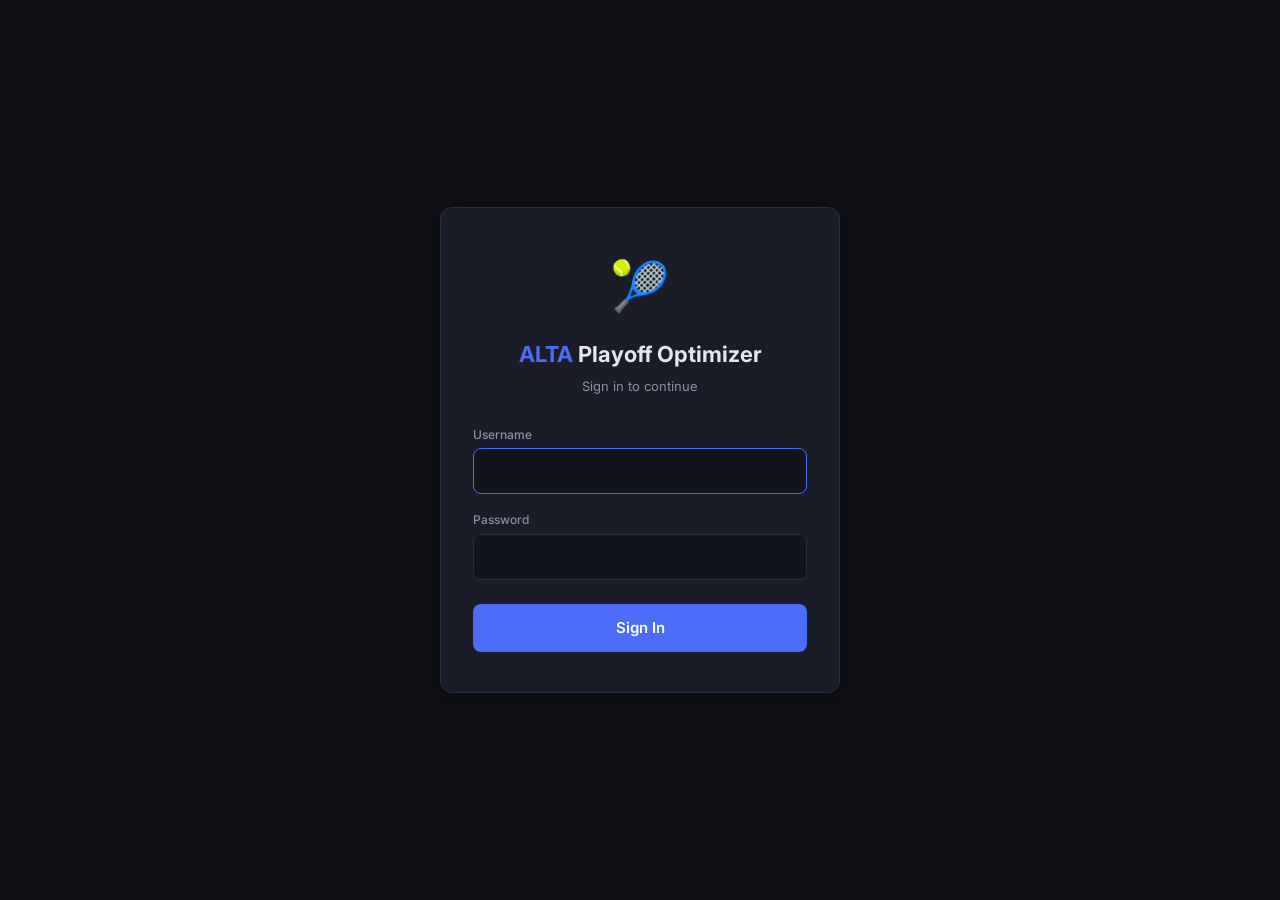
<file: docs/index.html>
<!DOCTYPE html>
<html lang="en">
<head>
  <meta charset="UTF-8">
  <meta name="viewport" content="width=device-width, initial-scale=1.0, viewport-fit=cover">
  <title>ALTA Playoff Optimizer</title>
  <link rel="preconnect" href="https://fonts.googleapis.com">
  <link href="https://fonts.googleapis.com/css2?family=Inter:wght@400;500;600;700;800&family=JetBrains+Mono:wght@400;600;700;800&display=swap" rel="stylesheet">
  <link rel="stylesheet" href="static/styles.css">
</head>
<body>

  <!-- ── Login Overlay ── -->
  <div class="login-overlay" id="login-overlay">
    <div class="login-card">
      <div class="login-logo">🎾</div>
      <div class="login-title"><span>ALTA</span> Playoff Optimizer</div>
      <div class="login-sub">Sign in to continue</div>
      <div class="login-error" id="login-error">Invalid username or password.</div>
      <form onsubmit="return handleLogin(event)">
        <div class="form-group">
          <label for="login-username">Username</label>
          <input type="text" id="login-username" autocomplete="username" required autofocus>
        </div>
        <div class="form-group">
          <label for="login-password">Password</label>
          <input type="password" id="login-password" autocomplete="current-password" required>
        </div>
        <button type="submit" class="login-btn">Sign In</button>
      </form>
    </div>
  </div>

  <!-- ── App Container (hidden until login) ── -->
  <div class="app-container hidden" id="app-container">

  <!-- ── Header ── -->
  <header class="header">
    <div class="header-left">
      <span class="header-logo">🎾</span>
      <div>
        <h1><span>ALTA</span> Playoff Optimizer</h1>
        <div class="header-sub">
          <span id="team-name">Loading...</span> · <span id="team-league"></span>
        </div>
      </div>
    </div>
    <div class="header-stats">
      <div class="stat-box">
        <div class="stat-value" id="team-rank">—</div>
        <div class="stat-label">Rank</div>
      </div>
      <div class="stat-box">
        <div class="stat-value" id="team-record">—</div>
        <div class="stat-label">Record</div>
      </div>
      <div class="stat-box">
        <div class="stat-value" id="team-roster-size">—</div>
        <div class="stat-label">Players</div>
      </div>
      <button class="btn btn-secondary btn-sm" onclick="handleLogout()">Logout</button>
    </div>
  </header>

  <!-- ── Navigation ── -->
  <nav class="nav">
    <button class="nav-btn active" data-panel="generate" onclick="switchPanel('generate')">
      <span class="icon">⚡</span>Generate
    </button>
    <button class="nav-btn" data-panel="roster" onclick="switchPanel('roster')">
      <span class="icon">👥</span>Roster & Elo
    </button>
    <button class="nav-btn" data-panel="availability" onclick="switchPanel('availability'); loadAvailability()">
      <span class="icon">✓</span>Availability
    </button>
    <button class="nav-btn" data-panel="whatif" onclick="switchPanel('whatif'); loadWhatIf()">
      <span class="icon">🔮</span>What-If
    </button>
    <button class="nav-btn" data-panel="help" onclick="switchPanel('help'); openChat()">
      <span class="icon">💡</span>Ask / Help
    </button>
  </nav>

  <!-- ── Main Content ── -->
  <main class="main">

    <!-- Generate Panel -->
    <div id="panel-generate" class="panel active">
      <div class="card">
        <div class="card-header">
          <h2>⚡ Generate Optimal Lineup</h2>
        </div>
        <div class="form-row" style="margin-bottom:16px">
          <div class="form-group">
            <label>Mode</label>
            <select id="sel-mode">
              <option value="balanced" selected>Balanced — maximize expected wins</option>
              <option value="aggressive">Aggressive — upset potential</option>
              <option value="conservative">Conservative — protect the lead</option>
            </select>
          </div>
          <div class="form-group">
            <label>Show Top</label>
            <select id="sel-topn">
              <option value="1">1</option>
              <option value="2">2</option>
              <option value="3" selected>3</option>
              <option value="5">5</option>
            </select>
          </div>
          <button class="btn btn-primary" id="btn-generate" onclick="generateLineup()">
            🎾 Generate Lineup
          </button>
        </div>
        <p style="font-size:12px;color:var(--text-muted)">
          Uses Elo-based performance model with line-adjusted ratings, chemistry bonuses,
          and ALTA legality constraints (ascending checkers, 2/3 eligibility rule).
        </p>
      </div>

      <div id="lineup-results"></div>
    </div>

    <!-- Roster Panel -->
    <div id="panel-roster" class="panel">
      <div class="card">
        <div class="card-header">
          <h2>👥 Roster & Elo Ratings</h2>
        </div>
        <p style="font-size:12px;color:var(--text-dim);margin-bottom:12px">
          Line-adjusted Elo ratings · K=40 · Higher = stronger · ±RD = uncertainty
        </p>
        <div class="table-wrap">
          <table>
            <thead>
              <tr>
                <th>#</th>
                <th>Player</th>
                <th>Elo</th>
                <th>±RD</th>
                <th>Value</th>
                <th>Win%</th>
                <th>Matches</th>
                <th>Confidence</th>
                <th>Eligible Lines</th>
              </tr>
            </thead>
            <tbody id="roster-body">
              <tr><td colspan="9"><div class="loading-overlay"><span class="spinner"></span> Click to load roster</div></td></tr>
            </tbody>
          </table>
        </div>
      </div>
    </div>

    <!-- Availability Panel -->
    <div id="panel-availability" class="panel">
      <div class="card">
        <div class="card-header">
          <h2>✓ Player Availability</h2>
          <span style="font-size:13px;color:var(--text-dim)" id="avail-count"></span>
        </div>
        <p style="font-size:12px;color:var(--text-dim);margin-bottom:16px">
          Click a player to toggle availability. Unavailable players won't be included in lineup generation.
        </p>
        <div class="btn-group" style="margin-bottom:16px">
          <button class="btn btn-secondary btn-sm" onclick="resetAvailability()">↺ Reset All Available</button>
        </div>
        <div class="avail-grid" id="avail-grid"></div>
      </div>
    </div>

    <!-- What-If Panel -->
    <div id="panel-whatif" class="panel">
      <div class="card">
        <div class="card-header">
          <h2>🔮 What-If Scenario</h2>
        </div>
        <p style="font-size:12px;color:var(--text-dim);margin-bottom:16px">
          Check the players to REMOVE from the scenario, then compare against your baseline.
          Shows the impact on team win probability.
        </p>
        <h3>Remove players from scenario:</h3>
        <div class="avail-grid" id="whatif-players" style="margin-bottom:16px"></div>
        <button class="btn btn-primary" id="btn-whatif" onclick="runWhatIf()">
          ⚡ Run Scenario
        </button>
      </div>
      <div id="whatif-results"></div>
    </div>

    <!-- Help Panel -->
    <div id="panel-help" class="panel">
      <div class="card" style="text-align:center;padding:60px 24px">
        <h2 style="margin-bottom:12px">💡 Ask a Question</h2>
        <p style="color:var(--text-dim);margin-bottom:24px">Use the chat button in the bottom-right corner to ask about ALTA rules, strategy, Elo ratings, or anything else.</p>
        <button class="btn btn-primary" onclick="openChat()">💬 Open Chat</button>
      </div>
    </div>

  </main>

  <!-- ── Floating Chat Widget ── -->
  <button class="chat-fab" id="chat-fab" onclick="toggleChat()" title="Ask a question">
    <span class="chat-fab-icon" id="chat-fab-icon">💬</span>
    <span class="chat-fab-badge" id="chat-fab-badge" style="display:none"></span>
  </button>

  <div class="chat-widget" id="chat-widget">
    <div class="chat-widget-header">
      <div class="chat-widget-title">
        <span>🎾</span> ALTA Assistant
      </div>
      <button class="chat-widget-close" onclick="toggleChat()">✕</button>
    </div>
    <div class="chat-widget-messages" id="chat-messages"></div>
    <div class="chat-widget-input">
      <input type="text" id="chat-input"
             placeholder="Ask about rules, strategy, Elo..."
             onkeydown="if(event.key==='Enter')chatSend()">
      <button class="chat-send-btn" id="btn-ask" onclick="chatSend()">
        <svg width="20" height="20" viewBox="0 0 24 24" fill="none" stroke="currentColor" stroke-width="2">
          <path d="M22 2L11 13M22 2L15 22L11 13M22 2L2 9L11 13"/>
        </svg>
      </button>
    </div>
  </div> <!-- /chat-widget -->

  </div> <!-- /app-container -->

  <script src="static/optimizer.js"></script>
  <script src="static/app.js"></script>
</body>
</html>
</file>
<file: docs/static/styles.css>
/* ALTA Playoff Optimizer — Dark Theme */

:root {
  --bg: #0f1117;
  --bg-card: #1a1d27;
  --bg-card-hover: #22263a;
  --bg-input: #12141c;
  --border: #2a2e3d;
  --border-focus: #4a6cf7;
  --text: #e4e6ed;
  --text-dim: #8b8fa3;
  --text-muted: #555a6e;
  --accent: #4a6cf7;
  --accent-glow: rgba(74, 108, 247, 0.15);
  --green: #34d399;
  --green-dim: rgba(52, 211, 153, 0.12);
  --red: #f87171;
  --red-dim: rgba(248, 113, 113, 0.12);
  --yellow: #fbbf24;
  --yellow-dim: rgba(251, 191, 36, 0.12);
  --orange: #fb923c;
  --radius: 12px;
  --radius-sm: 8px;
  --shadow: 0 4px 24px rgba(0, 0, 0, 0.3);
  --font: 'Inter', -apple-system, BlinkMacSystemFont, 'Segoe UI', sans-serif;
  --mono: 'JetBrains Mono', 'Fira Code', 'Cascadia Code', monospace;
}

* { margin: 0; padding: 0; box-sizing: border-box; }

body {
  font-family: var(--font);
  background: var(--bg);
  color: var(--text);
  line-height: 1.6;
  min-height: 100vh;
}

/* ── Header ── */
.header {
  background: linear-gradient(135deg, #1a1d27 0%, #1f2340 100%);
  border-bottom: 1px solid var(--border);
  padding: 24px 32px;
  display: flex;
  align-items: center;
  justify-content: space-between;
}

.header-left {
  display: flex;
  align-items: center;
  gap: 16px;
}

.header-logo {
  font-size: 28px;
}

.header h1 {
  font-size: 22px;
  font-weight: 700;
  letter-spacing: -0.5px;
}

.header h1 span {
  color: var(--accent);
}

.header-sub {
  color: var(--text-dim);
  font-size: 13px;
  margin-top: 2px;
}

.header-stats {
  display: flex;
  gap: 24px;
}

.stat-box {
  text-align: center;
}

.stat-value {
  font-size: 22px;
  font-weight: 700;
  color: var(--green);
}

.stat-label {
  font-size: 11px;
  color: var(--text-dim);
  text-transform: uppercase;
  letter-spacing: 1px;
}

/* ── Navigation ── */
.nav {
  display: flex;
  background: var(--bg-card);
  border-bottom: 1px solid var(--border);
  padding: 0 32px;
  gap: 0;
  overflow-x: auto;
}

.nav-btn {
  padding: 14px 20px;
  background: none;
  border: none;
  color: var(--text-dim);
  font-size: 14px;
  font-weight: 500;
  cursor: pointer;
  border-bottom: 2px solid transparent;
  transition: all 0.2s;
  white-space: nowrap;
  font-family: var(--font);
}

.nav-btn:hover {
  color: var(--text);
  background: var(--accent-glow);
}

.nav-btn.active {
  color: var(--accent);
  border-bottom-color: var(--accent);
}

.nav-btn .icon { margin-right: 6px; }

/* ── Main Layout ── */
.main {
  max-width: 1200px;
  margin: 0 auto;
  padding: 24px 32px;
}

.panel { display: none; }
.panel.active { display: block; }

/* ── Cards ── */
.card {
  background: var(--bg-card);
  border: 1px solid var(--border);
  border-radius: var(--radius);
  padding: 24px;
  margin-bottom: 20px;
  box-shadow: var(--shadow);
}

.card-header {
  display: flex;
  align-items: center;
  justify-content: space-between;
  margin-bottom: 16px;
}

.card h2 {
  font-size: 16px;
  font-weight: 600;
  display: flex;
  align-items: center;
  gap: 8px;
}

.card h3 {
  font-size: 14px;
  font-weight: 600;
  margin-bottom: 12px;
  color: var(--text-dim);
}

/* ── Tables ── */
.table-wrap {
  overflow-x: auto;
}

table {
  width: 100%;
  border-collapse: collapse;
  font-size: 13px;
}

th {
  text-align: left;
  padding: 10px 12px;
  color: var(--text-dim);
  font-weight: 600;
  font-size: 11px;
  text-transform: uppercase;
  letter-spacing: 0.8px;
  border-bottom: 1px solid var(--border);
  white-space: nowrap;
}

td {
  padding: 10px 12px;
  border-bottom: 1px solid rgba(42, 46, 61, 0.5);
  white-space: nowrap;
}

tr:hover td {
  background: var(--bg-card-hover);
}

.num { text-align: right; font-family: var(--mono); font-size: 13px; }

/* ── Buttons ── */
.btn {
  padding: 10px 20px;
  border-radius: var(--radius-sm);
  border: none;
  font-size: 14px;
  font-weight: 600;
  cursor: pointer;
  transition: all 0.2s;
  font-family: var(--font);
  display: inline-flex;
  align-items: center;
  gap: 6px;
}

.btn-primary {
  background: var(--accent);
  color: white;
}

.btn-primary:hover {
  background: #3b5de7;
  box-shadow: 0 0 20px var(--accent-glow);
}

.btn-primary:disabled {
  opacity: 0.5;
  cursor: not-allowed;
}

.btn-secondary {
  background: var(--bg-input);
  color: var(--text);
  border: 1px solid var(--border);
}

.btn-secondary:hover { border-color: var(--accent); }

.btn-sm { padding: 6px 12px; font-size: 12px; }

.btn-group { display: flex; gap: 8px; flex-wrap: wrap; }

/* ── Form Controls ── */
select, input[type="text"], input[type="number"] {
  padding: 8px 12px;
  background: var(--bg-input);
  border: 1px solid var(--border);
  border-radius: var(--radius-sm);
  color: var(--text);
  font-size: 14px;
  font-family: var(--font);
  outline: none;
  transition: border-color 0.2s;
}

select:focus, input:focus {
  border-color: var(--border-focus);
}

label {
  display: block;
  font-size: 12px;
  color: var(--text-dim);
  margin-bottom: 4px;
  font-weight: 500;
}

.form-row {
  display: flex;
  gap: 16px;
  align-items: flex-end;
  flex-wrap: wrap;
}

.form-group { display: flex; flex-direction: column; }

/* ── Lineup Cards ── */
.lineup-card {
  background: var(--bg-card);
  border: 1px solid var(--border);
  border-radius: var(--radius);
  overflow: hidden;
  margin-bottom: 20px;
}

.lineup-header {
  display: flex;
  justify-content: space-between;
  align-items: center;
  padding: 16px 20px;
  background: linear-gradient(135deg, rgba(74, 108, 247, 0.08), rgba(52, 211, 153, 0.05));
  border-bottom: 1px solid var(--border);
}

.lineup-rank {
  font-size: 20px;
  font-weight: 700;
}

.lineup-win {
  font-size: 28px;
  font-weight: 800;
  color: var(--green);
  font-family: var(--mono);
}

.lineup-win-label {
  font-size: 11px;
  color: var(--text-dim);
  text-transform: uppercase;
}

.lineup-body { padding: 16px 20px; }

.line-row {
  display: grid;
  grid-template-columns: 40px 1fr 1fr 80px 70px;
  align-items: center;
  padding: 10px 0;
  border-bottom: 1px solid rgba(42, 46, 61, 0.4);
  gap: 8px;
}

.line-row:last-child { border-bottom: none; }

.line-num {
  font-size: 13px;
  font-weight: 700;
  color: var(--accent);
  font-family: var(--mono);
}

.line-player {
  font-size: 13px;
}

.line-checker {
  font-size: 12px;
  color: var(--text-dim);
  font-family: var(--mono);
  text-align: right;
}

.line-winprob {
  font-family: var(--mono);
  font-size: 14px;
  font-weight: 700;
  text-align: right;
}

.wp-high { color: var(--green); }
.wp-mid { color: var(--yellow); }
.wp-low { color: var(--red); }

/* ── Explanation Panel ── */
.explain-toggle {
  padding: 10px 20px;
  border-top: 1px solid var(--border);
  cursor: pointer;
  color: var(--accent);
  font-size: 13px;
  font-weight: 500;
  display: flex;
  align-items: center;
  gap: 6px;
}

.explain-toggle:hover { background: var(--accent-glow); }

.explain-content {
  display: none;
  padding: 16px 20px;
  border-top: 1px solid var(--border);
  background: rgba(0, 0, 0, 0.15);
  font-family: var(--mono);
  font-size: 12px;
  line-height: 1.8;
  white-space: pre-wrap;
  color: var(--text-dim);
  max-height: 500px;
  overflow-y: auto;
}

.explain-content.open { display: block; }

/* ── Floating Chat Widget ── */
.chat-fab {
  position: fixed;
  bottom: 24px;
  right: 24px;
  width: 60px;
  height: 60px;
  border-radius: 50%;
  background: var(--accent);
  border: none;
  cursor: pointer;
  box-shadow: 0 4px 20px rgba(74, 108, 247, 0.4);
  display: flex;
  align-items: center;
  justify-content: center;
  transition: all 0.3s;
  z-index: 1000;
}

.chat-fab:hover {
  transform: scale(1.1);
  box-shadow: 0 6px 30px rgba(74, 108, 247, 0.6);
}

.chat-fab-icon {
  font-size: 26px;
  line-height: 1;
}

.chat-fab-badge {
  position: absolute;
  top: -2px;
  right: -2px;
  width: 18px;
  height: 18px;
  border-radius: 50%;
  background: var(--red);
  color: white;
  font-size: 10px;
  font-weight: 700;
  display: flex;
  align-items: center;
  justify-content: center;
}

.chat-widget {
  position: fixed;
  bottom: 96px;
  right: 24px;
  width: 380px;
  max-height: 520px;
  background: var(--bg-card);
  border: 1px solid var(--border);
  border-radius: 16px;
  box-shadow: 0 12px 48px rgba(0, 0, 0, 0.5);
  display: none;
  flex-direction: column;
  z-index: 1001;
  overflow: hidden;
  animation: chatSlideUp 0.3s ease;
}

.chat-widget.open {
  display: flex;
}

@keyframes chatSlideUp {
  from { opacity: 0; transform: translateY(20px); }
  to   { opacity: 1; transform: translateY(0); }
}

.chat-widget-header {
  display: flex;
  align-items: center;
  justify-content: space-between;
  padding: 16px 20px;
  background: linear-gradient(135deg, var(--accent), #3b5de7);
  color: white;
}

.chat-widget-title {
  font-size: 15px;
  font-weight: 700;
  display: flex;
  align-items: center;
  gap: 8px;
}

.chat-widget-close {
  background: rgba(255,255,255,0.2);
  border: none;
  color: white;
  width: 28px;
  height: 28px;
  border-radius: 50%;
  cursor: pointer;
  font-size: 14px;
  display: flex;
  align-items: center;
  justify-content: center;
  transition: background 0.2s;
}

.chat-widget-close:hover {
  background: rgba(255,255,255,0.35);
}

.chat-widget-messages {
  flex: 1;
  overflow-y: auto;
  padding: 16px;
  max-height: 360px;
  min-height: 200px;
}

.chat-widget-input {
  display: flex;
  gap: 8px;
  padding: 12px 16px;
  border-top: 1px solid var(--border);
  background: var(--bg-input);
}

.chat-widget-input input {
  flex: 1;
  padding: 10px 14px !important;
  font-size: 14px !important;
  border-radius: 20px !important;
  border: 1px solid var(--border) !important;
  background: var(--bg-card) !important;
}

.chat-widget-input input:focus {
  border-color: var(--accent) !important;
}

.chat-send-btn {
  width: 40px;
  height: 40px;
  border-radius: 50%;
  background: var(--accent);
  border: none;
  color: white;
  cursor: pointer;
  display: flex;
  align-items: center;
  justify-content: center;
  transition: all 0.2s;
  flex-shrink: 0;
}

.chat-send-btn:hover {
  background: #3b5de7;
  transform: scale(1.05);
}

.help-msg {
  margin-bottom: 12px;
  padding: 10px 14px;
  border-radius: 12px;
  font-size: 13px;
  line-height: 1.6;
  max-width: 90%;
}

.help-msg.question {
  background: var(--accent);
  color: white;
  margin-left: auto;
  border-bottom-right-radius: 4px;
}

.help-msg.answer {
  background: rgba(0, 0, 0, 0.25);
  border: 1px solid var(--border);
  white-space: pre-wrap;
  font-family: var(--mono);
  font-size: 12px;
  border-bottom-left-radius: 4px;
}

/* ── What-If ── */
.impact-box {
  text-align: center;
  padding: 24px;
  border-radius: var(--radius);
  margin: 16px 0;
}

.impact-box.positive {
  background: var(--green-dim);
  border: 1px solid var(--green);
}

.impact-box.negative {
  background: var(--red-dim);
  border: 1px solid var(--red);
}

.impact-box.neutral {
  background: var(--yellow-dim);
  border: 1px solid var(--yellow);
}

.impact-value {
  font-size: 36px;
  font-weight: 800;
  font-family: var(--mono);
}

.impact-label {
  font-size: 13px;
  color: var(--text-dim);
  margin-top: 4px;
}

/* ── Availability Toggles ── */
.avail-grid {
  display: grid;
  grid-template-columns: repeat(auto-fill, minmax(200px, 1fr));
  gap: 8px;
}

.avail-toggle {
  display: flex;
  align-items: center;
  gap: 8px;
  padding: 8px 12px;
  border-radius: var(--radius-sm);
  border: 1px solid var(--border);
  cursor: pointer;
  font-size: 13px;
  transition: all 0.2s;
  background: var(--bg-input);
}

.avail-toggle.unavailable {
  opacity: 0.5;
  text-decoration: line-through;
  border-color: var(--red);
  background: var(--red-dim);
}

.avail-toggle:hover { border-color: var(--accent); }

.avail-dot {
  width: 8px; height: 8px;
  border-radius: 50%;
  background: var(--green);
}

.avail-toggle.unavailable .avail-dot {
  background: var(--red);
}

/* ── Badges ── */
.badge {
  display: inline-block;
  padding: 2px 8px;
  border-radius: 100px;
  font-size: 11px;
  font-weight: 600;
}

.badge-green { background: var(--green-dim); color: var(--green); }
.badge-yellow { background: var(--yellow-dim); color: var(--yellow); }
.badge-red { background: var(--red-dim); color: var(--red); }

/* ── Loading ── */
.spinner {
  display: inline-block;
  width: 20px; height: 20px;
  border: 2px solid var(--border);
  border-top-color: var(--accent);
  border-radius: 50%;
  animation: spin 0.6s linear infinite;
}

@keyframes spin { to { transform: rotate(360deg); } }

.loading-overlay {
  display: flex;
  align-items: center;
  justify-content: center;
  gap: 12px;
  padding: 40px;
  color: var(--text-dim);
}

/* ── Confidence Meter ── */
.conf-bar {
  width: 60px; height: 6px;
  background: var(--bg-input);
  border-radius: 3px;
  overflow: hidden;
  display: inline-block;
  vertical-align: middle;
  margin-left: 6px;
}

.conf-fill {
  height: 100%;
  border-radius: 3px;
  transition: width 0.3s;
}

/* ── Responsive ── */

/* Tablet breakpoint */
@media (max-width: 768px) {
  .header {
    flex-direction: column;
    gap: 12px;
    padding: 16px;
  }

  .header-stats { gap: 16px; }

  .main { padding: 16px; }

  .form-row { flex-direction: column; }

  .chat-widget {
    width: calc(100vw - 24px);
    right: 12px;
    bottom: 88px;
    max-height: 60vh;
  }
}

/* Phone breakpoint */
@media (max-width: 480px) {
  .header {
    padding: 12px 16px;
    gap: 10px;
  }

  .header-logo { font-size: 22px; }

  .header h1 { font-size: 17px; }

  .header-sub { font-size: 12px; }

  .header-left { gap: 10px; }

  .header-stats {
    gap: 12px;
    width: 100%;
    justify-content: space-around;
  }

  .stat-value { font-size: 18px; }
  .stat-label { font-size: 10px; }

  .nav {
    padding: 0 8px;
    gap: 0;
    -webkit-overflow-scrolling: touch;
    scrollbar-width: none;
  }

  .nav::-webkit-scrollbar { display: none; }

  .nav-btn {
    padding: 12px 14px;
    font-size: 13px;
    min-height: 48px;
  }

  .nav-btn .icon { margin-right: 4px; }

  .main { padding: 12px; }

  .card {
    padding: 16px;
    border-radius: 10px;
    margin-bottom: 12px;
  }

  .card h2 { font-size: 15px; }

  select, input[type="text"], input[type="number"] {
    padding: 12px 14px;
    font-size: 16px;
    min-height: 44px;
  }

  .btn {
    padding: 12px 20px;
    font-size: 14px;
    min-height: 48px;
    width: 100%;
    justify-content: center;
  }

  .btn-sm {
    padding: 10px 16px;
    font-size: 13px;
    min-height: 44px;
  }

  .form-group { width: 100%; }
  .form-group select { width: 100%; }

  .lineup-header {
    padding: 14px 16px;
    flex-direction: column;
    gap: 8px;
    align-items: flex-start;
  }

  .lineup-header > div:last-child {
    text-align: left;
    display: flex;
    align-items: baseline;
    gap: 8px;
  }

  .lineup-win { font-size: 24px; }
  .lineup-win-label { font-size: 10px; }
  .lineup-rank { font-size: 17px; }
  .lineup-body { padding: 12px 14px; }

  .line-row {
    display: flex;
    flex-wrap: wrap;
    gap: 4px 8px;
    padding: 10px 0;
    align-items: center;
  }

  .line-num { flex: 0 0 32px; }

  .line-player {
    flex: 1 1 auto;
    min-width: 0;
    overflow: hidden;
    text-overflow: ellipsis;
  }

  .line-checker {
    flex: 0 0 100%;
    text-align: left;
    padding-left: 32px;
    font-size: 11px;
    order: 5;
  }

  .line-winprob { flex: 0 0 auto; text-align: right; }

  .table-wrap { margin: 0 -16px; padding: 0 16px; }
  table { font-size: 12px; }
  th { padding: 8px 10px; font-size: 10px; }
  td { padding: 8px 10px; font-size: 12px; }

  .avail-grid { grid-template-columns: 1fr 1fr; gap: 8px; }

  .avail-toggle {
    padding: 12px;
    font-size: 13px;
    min-height: 44px;
    border-radius: 10px;
  }

  .impact-value { font-size: 28px; }
  .impact-box { padding: 20px 16px; }

  .chat-widget {
    position: fixed;
    bottom: 0;
    right: 0;
    width: 100vw;
    max-height: 85vh;
    border-radius: 16px 16px 0 0;
    border-bottom: none;
  }

  .chat-widget-messages { max-height: 55vh; min-height: 150px; }

  .chat-widget-input {
    padding: 10px 12px;
    padding-bottom: calc(10px + env(safe-area-inset-bottom, 0px));
  }

  .chat-widget-input input {
    font-size: 16px !important;
    min-height: 44px;
  }

  .chat-fab { bottom: 16px; right: 16px; width: 56px; height: 56px; }
  .chat-fab-icon { font-size: 24px; }

  .explain-toggle { padding: 14px 16px; font-size: 13px; min-height: 44px; }
  .explain-content { padding: 14px 16px; font-size: 11px; }
  .badge { padding: 3px 8px; font-size: 10px; }
  .conf-bar { width: 40px; }
}

/* Login screen */
.login-overlay {
  position: fixed;
  inset: 0;
  background: var(--bg);
  display: flex;
  align-items: center;
  justify-content: center;
  z-index: 9999;
  padding: 16px;
}

.login-card {
  background: var(--bg-card);
  border: 1px solid var(--border);
  border-radius: var(--radius);
  padding: 40px 32px;
  width: 100%;
  max-width: 400px;
  box-shadow: var(--shadow);
  text-align: center;
}

.login-logo { font-size: 48px; margin-bottom: 12px; }

.login-title {
  font-size: 22px;
  font-weight: 700;
  margin-bottom: 4px;
}

.login-title span { color: var(--accent); }

.login-sub {
  color: var(--text-dim);
  font-size: 13px;
  margin-bottom: 28px;
}

.login-card .form-group {
  text-align: left;
  margin-bottom: 16px;
}

.login-card input {
  width: 100%;
  padding: 12px 14px;
  background: var(--bg-input);
  border: 1px solid var(--border);
  border-radius: var(--radius-sm);
  color: var(--text);
  font-size: 16px;
  font-family: var(--font);
  outline: none;
  transition: border-color 0.2s;
  min-height: 44px;
}

.login-card input:focus {
  border-color: var(--border-focus);
}

.login-btn {
  width: 100%;
  padding: 12px 20px;
  background: var(--accent);
  color: white;
  border: none;
  border-radius: var(--radius-sm);
  font-size: 15px;
  font-weight: 600;
  font-family: var(--font);
  cursor: pointer;
  min-height: 48px;
  margin-top: 8px;
  transition: background 0.2s;
}

.login-btn:hover { background: #3b5de7; }

.login-error {
  background: var(--red-dim);
  border: 1px solid var(--red);
  color: var(--red);
  padding: 10px 14px;
  border-radius: var(--radius-sm);
  font-size: 13px;
  margin-bottom: 16px;
  display: none;
}

.login-error.visible { display: block; }

.app-container.hidden { display: none; }

/* Safe area support for notched phones */
@supports (padding: env(safe-area-inset-bottom)) {
  .chat-fab {
    bottom: calc(16px + env(safe-area-inset-bottom, 0px));
  }

  @media (max-width: 480px) {
    .nav {
      padding-left: env(safe-area-inset-left, 8px);
      padding-right: env(safe-area-inset-right, 8px);
    }
  }
}
</file>
